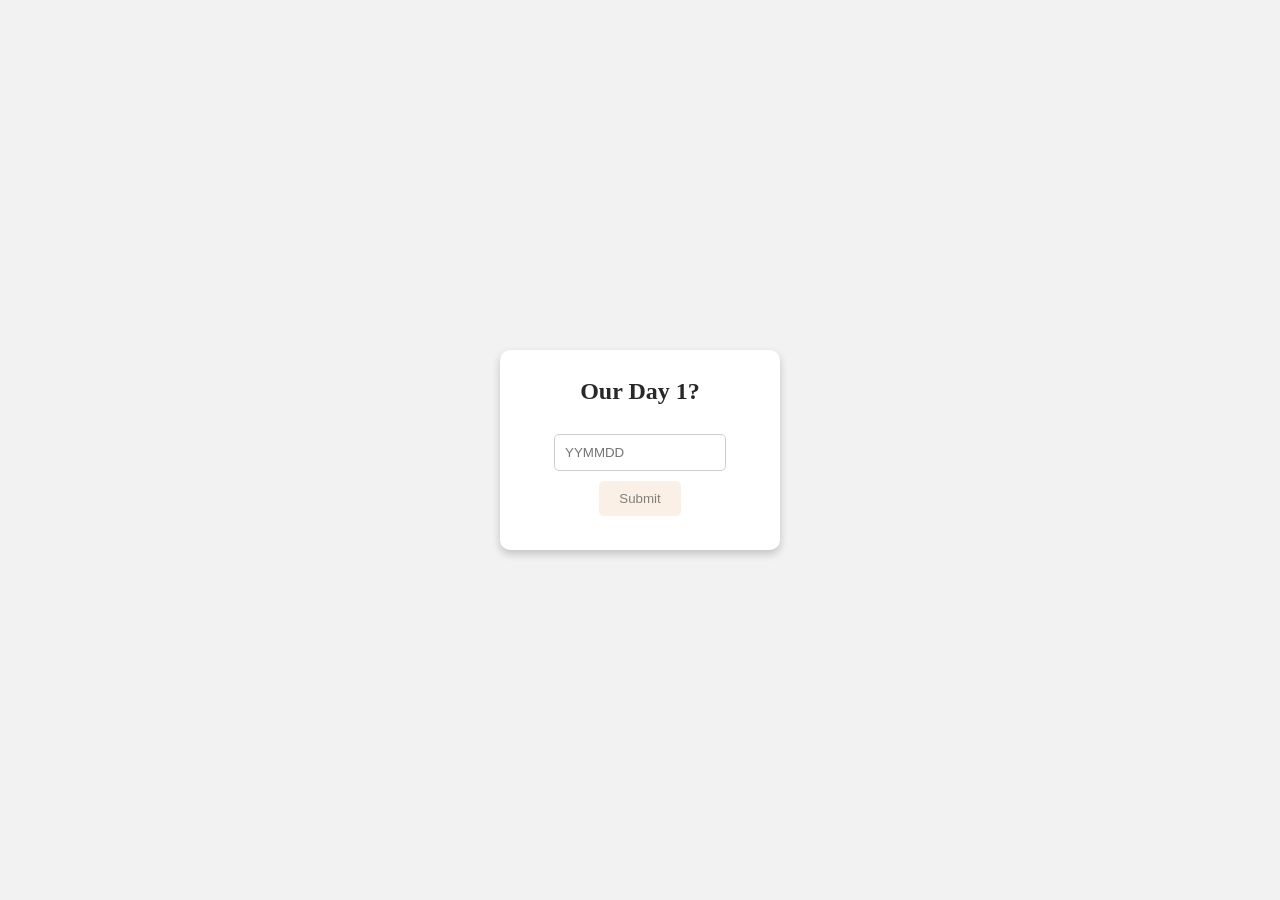
<file: index.html>
<!DOCTYPE html>
<html lang="en">
<head>
  <meta charset="UTF-8">
  <meta name="viewport" content="width=device-width, initial-scale=1.0">
  <title>Lock Screen</title>
  <link rel="stylesheet" href="./assets/lock.css">
</head>
<body>
  <div class="lockscreen-container">
    <h2>Our Day 1?</h2>
    <input type="password" id="password" placeholder="YYMMDD">
    <button id="submit-button" onclick="validatePassword()">Submit</button>
    <p id="error-message"></p>

  </div>
  <button id="reset-heart" class="heart-container" onclick="resetForm()" style="display: none;"></button>
  
  <script src="lock.js"></script>
</body>
</html>
</file>
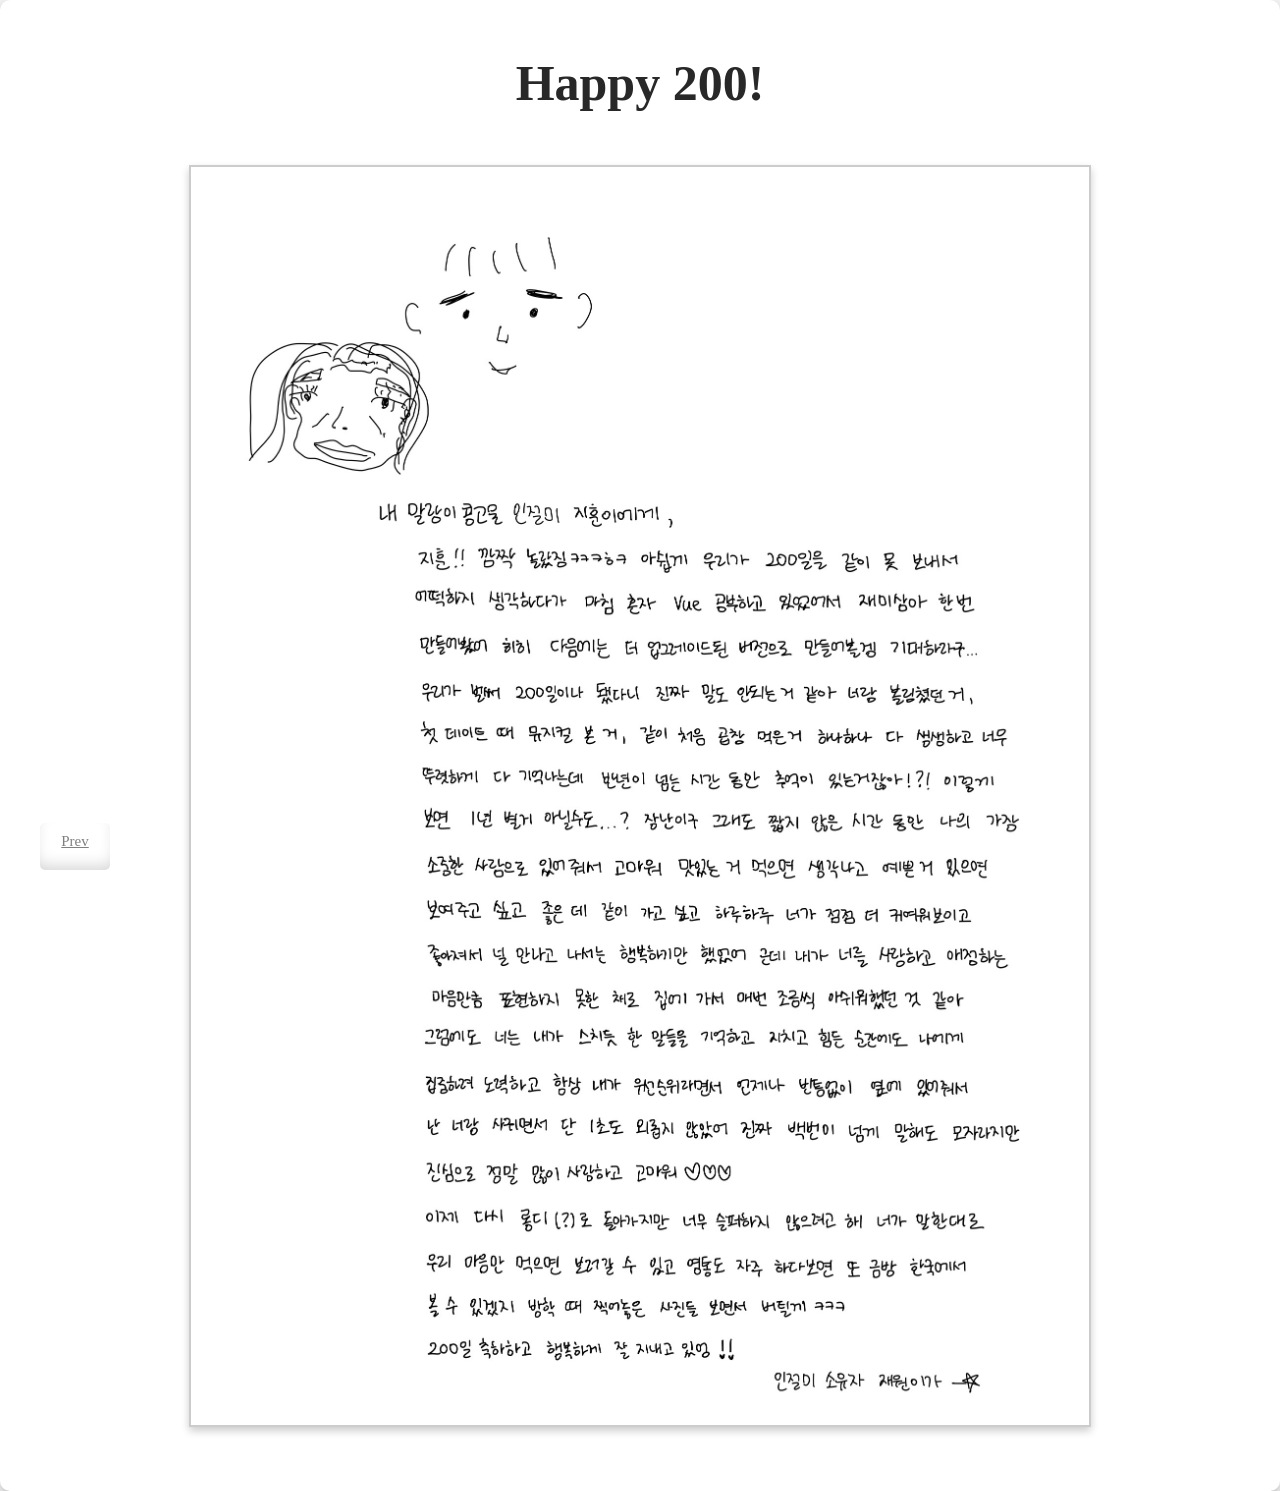
<file: letter.html>
<!DOCTYPE html>
<html lang="en">
<head>
  <meta charset="UTF-8">
  <meta name="viewport" content="width=device-width, initial-scale=1.0">
  <title>Letter</title>
  <link rel="stylesheet" href="./assets/mystyle.css">
</head>
<body>
  <div class="letter-container">
    <h1>Happy 200!</h1>
    <img src="./assets/images/letter.JPG" alt="My Letter" class="letter-image">
    <a href="200.html" class="prev">Prev</a>
  </div>
  
  <script src="core.js"></script>
</body>
</html>
</file>
<file: assets/lock.css>
body {
  display: flex;
  justify-content: center;
  align-items: center;
  height: 100vh;
  background-color: #f2f2f2;
  margin: 0px;
  font-family: Comic Sans MS;
  color: #282828;
}

.lockscreen-container {
  display: flex;
  text-align: center;
  flex-direction: column; /* Arrange children in a column */
  justify-content: center; /* Center children vertically */
  align-items: center; /* Center children horizontally */
  height: 120px;
  width: 200px;
  padding: 40px;
  background-color: white;
  border-radius: 10px;
  box-shadow: 0 4px 8px rgba(0, 0, 0, 0.2);
}

.lockscreen-container input {
  display: block;
  width: 150px;
  padding: 10px;
  margin: 10px 0;
  border: 1px solid #ccc;
  border-radius: 5px;
}

.lockscreen-container button {
  padding: 10px 20px;
  background-color: linen;
  color: gray;
  border: none;
  border-radius: 5px;
  cursor: pointer;
}

.lockscreen-container button:hover {
  background-color: peachpuff;
}


#error-message {
  color: red;
  margin-top: 10px;
}

.heart-container {
  position: fixed;
  bottom: 20px;
  right: 50px;
  width: 30px;
  height: 30px;
  cursor: pointer;
  background-color: pink;
  transform: rotate(-45deg);
  border: none; /* Remove any border that might create a shadow */
  box-shadow: none; 
}

.heart-container::before,
.heart-container::after {
  content: "";
  position: absolute;
  width: 30px;
  height: 30px;
  background-color: pink;
  border-radius: 50%;
  box-shadow: none; 
}

.heart-container::before {
  top: -15px;
  left: 0px;
}

.heart-container::after {
  top: 0px;
  left: 15px;
}

.heart-container button:hover {
  background-color: hotpink;
}
</file>
<file: assets/mystyle.css>
body {
  background-color: #f2f2f2;
  margin: 0px;
  font-family: Comic Sans MS;
  color: #282828;
}

.next {
  margin: 20px;
  background-color: white;
  border-radius: 5px;
  font-size: 15px;
  font-family: Comic Sans MS;
  width: 50px;
  height: 27px;
  color: grey;
  padding: 10px;
  box-shadow: inset 0 -0.6em 1em -0.35em rgba(0, 0, 0, 0.17),
    inset 0 0.6em 2em -0.3em rgba(255, 255, 255, 0.15),
    inset 0 0 0em 0.05em rgba(255, 255, 255, 0.12);
  text-align: center;
  cursor: pointer;

  position: fixed;
  bottom: 10px; /* Distance from the top of the viewport */
  right: 20px; /* Distance from the right of the viewport */
  display: block;

}

.prev {
  margin: 20px;
  background-color: white;
  border-radius: 5px;
  font-size: 15px;
  font-family: Comic Sans MS;
  width: 50px;
  height: 27px;
  color: grey;
  padding: 10px;
  box-shadow: inset 0 -0.6em 1em -0.35em rgba(0, 0, 0, 0.17),
    inset 0 0.6em 2em -0.3em rgba(255, 255, 255, 0.15),
    inset 0 0 0em 0.05em rgba(255, 255, 255, 0.12);
  text-align: center;
  cursor: pointer;

  position: fixed;
  bottom: 10px; /* Distance from the top of the viewport */
  left: 20px; /* Distance from the left of the viewport */
  display: block;

}

.next1 {

  margin: 10px 10px;
  /*float: left;*/
  position: absolute;
  top: 20px; /* Distance from the bottom of the viewport */
  right: 20px; /* Distance from the right of the viewport */
  border: 1px solid #d8d8d8;
  padding: 10px 20px;
  background-color: white;
  -webkit-box-shadow: 0px 2px 15px -12px rgba(0, 0, 0, 0.57);
  -moz-box-shadow: 0px 2px 15px -12px rgba(0, 0, 0, 0.57);
  box-shadow: 2px 15px -12px rgba(0, 0, 0, 0.57);
}

.color-circle {
  width: 115px;
  height: 115px;
  margin-top: 8px;
  border: 2px solid #d8d8d8;
  border-radius: 50%;
  display: flex;
  justify-content: center;
  align-items: center;
  text-align: center;
}


.disabledButton {
  background-color: #d8d8d8;
  cursor: not-allowed;
}

h1 {
  left: 20px;
  font-size: 50px;
}

h3 {
  font-size: 25px;
}

img {
  border: 2px solid #d8d8d8;
  width: 70%;
  margin: 40px;
  padding: 15px;
  -webkit-box-shadow: 0px 2px 15px -12px rgba(0, 0, 0, 0.57);
  -moz-box-shadow: 0px 2px 15px -12px rgba(0, 0, 0, 0.57);
  box-shadow: 2px 15px -12px rgba(0, 0, 0, 0.57);
}

input {
  width: 100%;
  height: 40px;
  margin-bottom: 20px;
}

label {
  font-size: 20px;
  margin-bottom: 5px;
}

li {
  font-size: 18px;
}

.nav-bar {
  background: linear-gradient(-90deg, #84cf6a, #16c0b0);
  height: 60px;
  margin-bottom: 25px;
  -webkit-box-shadow: 0px 2px 15px -12px rgba(0, 0, 0, 0.57);
  -moz-box-shadow: 0px 2px 15px -12px rgba(0, 0, 0, 0.57);
  box-shadow: 1px 1px 5px rgba(0, 0, 0, 0.57);
}

.out-of-stock-img {
  opacity:0.5
}

p {
  font-size: 22px;
}

.image-display {
  display: flex;
  justify-content: center;
  flex-direction: column;
  padding: 1rem;
}

.image-container {
  display: flex;
  justify-content: center;
  flex-direction: row;
  flex-wrap: wrap;
}

.center-image {
  display:block;
  margin: 0 auto;
}

.color-circles {
  display: flex;
  flex-wrap: wrap; /* Allows wrapping to the next line */
  gap: 50px; /* Adjust the space between circles as needed */
  max-width: calc(4*130px + 3 * 50px);
 
}

.images {
  width: 49%;
}

.image-info {
  width: 50%;
  padding: 5px;
  padding-bottom: 50px;
  margin-bottom: 50px;
}

.letter-container {
  
  text-align: center;
  padding: 20px;
  background-color: white;
  border-radius: 10px;
  box-shadow: 0 4px 8px rgba(0, 0, 0, 0.2);

}

.letter-image {
  max-width: 100%;
  height: auto;
  border: 2px solid #ccc;
  box-shadow: 0 4px 8px rgba(0, 0, 0, 0.2);
  margin-top: 20px;
}


select {
  height: 40px;
  font-size: 20px;
  background-color: white;
  cursor: pointer;
}

textarea {
  width: 95%;
  height: 70px;
  padding: 10px;
  font-size: 20px;
  margin-bottom: 20px;
}

ul {
  list-style-type: none;
}

@media only screen and (max-width: 600px) {
  .container {
    flex-direction: column;
  }

  .product-image,
  .product-info {
    margin-left: 10px;
    width: 100%;
  }

  .review-form {
    width: 90%;
  }
}
</file>
